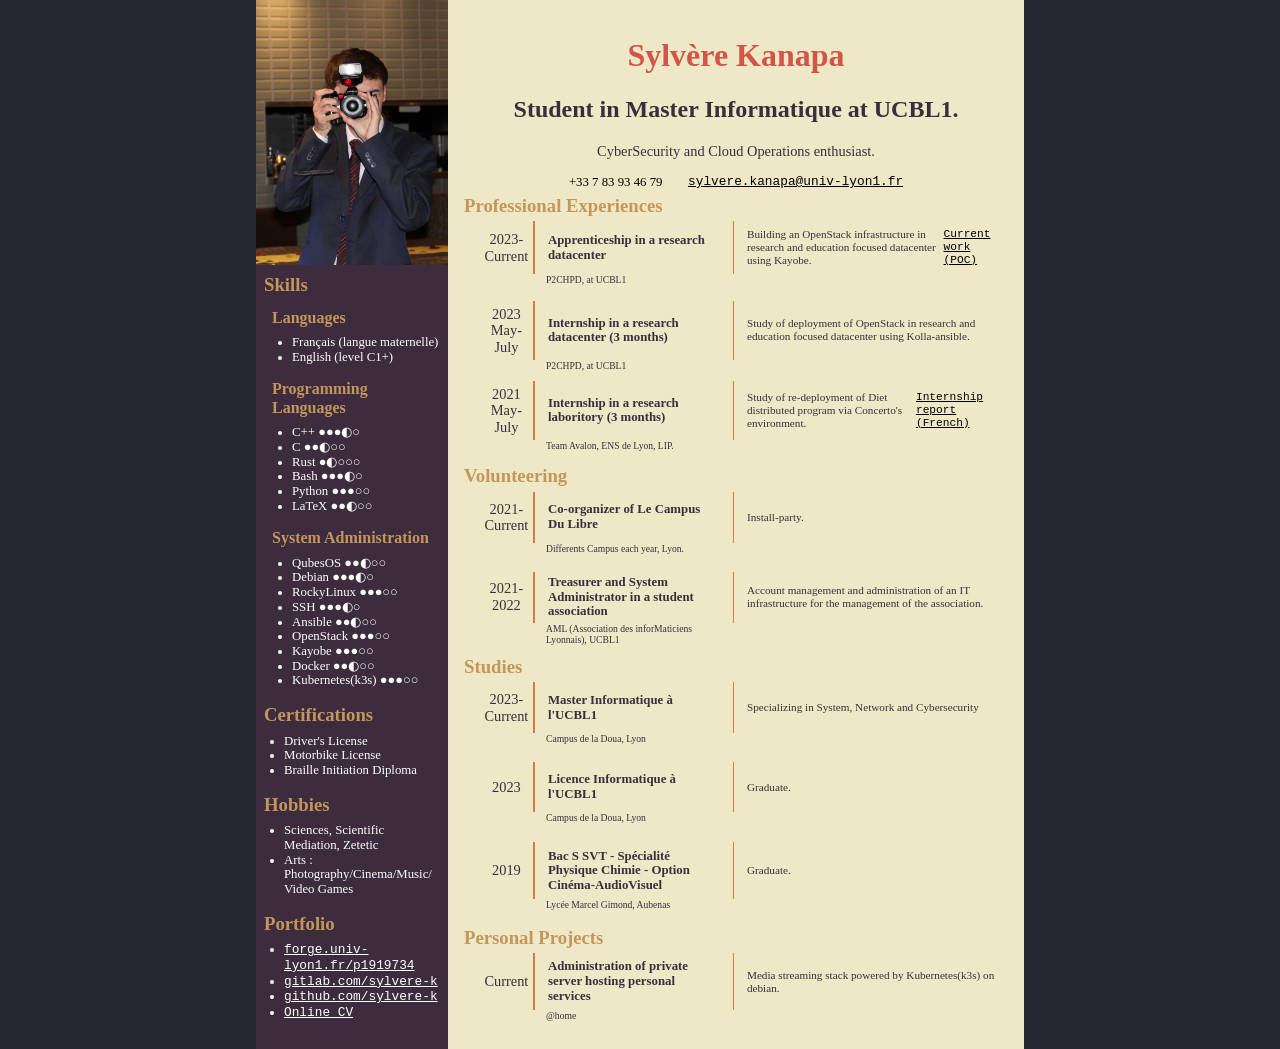
<file: index.html>
<!doctype html>
<html lang="en">

<head>
	<meta charset="utf-8">
	<title>Sylvère Kanapa's CV</title>
	<link rel="stylesheet" href="normalize.css">
	<link rel="stylesheet" href="style.css">
</head>

<body>
	<div class="container">

		<div class="sides left-side">

			<div class="title-and-list" id="picture">
				<img src="./picture.jpg" />
			</div>

			<div class="infos">



				<div id="skills">
					<h3>Skills</h3>

					<div class="title-and-list" id="languages">
						<h4>Languages</h4>
						<ul>
							<li>Français (langue maternelle)</li>
							<li>English (level C1+)</li>
						</ul>
					</div>
					<div class="title-and-list" id="programming-languages">
						<h4>Programming Languages</h4>
						<ul>
							<li>C++ ●●●◐○</li>
							<li>C ●●◐○○</li>
							<li>Rust ●◐○○○</li>
							<li>Bash ●●●◐○</li>
							<li>Python ●●●○○</li>
							<li>LaTeX ●●◐○○</li>
						</ul>
					</div>
					<div class="title-and-list" id="sys-admin">
						<h4>System Administration</h4>
						<ul>
							<li>QubesOS ●●◐○○</li>
							<li>Debian ●●●◐○</li>
							<li>RockyLinux ●●●○○</li>
							<li>SSH ●●●◐○</li>
							<li>Ansible ●●◐○○</li>
							<li>OpenStack ●●●○○</li>
							<li>Kayobe ●●●○○</li>
							<li>Docker ●●◐○○</li>
							<li>Kubernetes(k3s) ●●●○○</li>
						</ul>
					</div>

				</div>

				<div class="title-and-list" id="certifications">
					<h3>Certifications</h3>
					<ul>
						<li>Driver's License</li>
						<li>Motorbike License</li>
						<li>Braille Initiation Diploma</li>
					</ul>
				</div>

				<div class="title-and-list" id="interests">
					<h3>Hobbies</h3>
					<ul>
						<li>Sciences, Scientific Mediation, Zetetic</li>
						<li>Arts : Photography/Cinema/Music/Video Games</li>
					</ul>
				</div>

				<div class="title-and-list" id="portfolio">
					<h3>Portfolio</h3>
					<ul>
						<li>
							<a href="https://forge.univ-lyon1.fr/p1919734">
								forge.univ-lyon1.fr/p1919734
							</a>
						</li>

						<li>
							<a href="https://gitlab.com/sylvere-k">
								gitlab.com/sylvere-k
							</a>
						</li>

						<li>
							<a href="https://github.com/sylvere-k">
								github.com/sylvere-k
							</a>
						</li>

						<li>
							<a href="https://sylvere-k.github.io">
								Online CV
							</a>
						</li>
					</ul>
				</div>
			</div>


		</div>

		<div class="sides right-side">

			<div class="about-me">
				<h1>
					Sylvère Kanapa
				</h1>
				<h2>
					Student in Master Informatique at UCBL1.
					<!-- Graduate in Licence Informatique at UCBL1. -->
				</h2>
				<p>
					CyberSecurity and Cloud Operations enthusiast.
				</p>
				<div id="contacts">
					<div>
						+33 7 83 93 46 79
					</div>
					<div>
						<a href="mailto:sylvere.kanapa@univ-lyon1.fr">
							sylvere.kanapa@univ-lyon1.fr
						</a>
					</div>
				</div>
			</div>

			<div class="prof-XP">
				<h3>Professional Experiences</h3>

				<div class="element">
					<span class="element-date">
						2023-
						Current
					</span>
					<span class="element-title">
						Apprenticeship in a research datacenter
					</span>
					<span class="element-description">
						Building an OpenStack infrastructure in research and education focused datacenter using Kayobe.
						<a href="https://forge.univ-lyon1.fr/p1919734/kayobe-config">
							Current work (POC)
						</a>
					</span>
					<span class="element-location">
						P2CHPD, at UCBL1
					</span>
				</div>

				<div class="element">
					<span class="element-date">
						2023
						May-
						July
					</span>
					<span class="element-title">
						Internship in a research datacenter (3 months)
					</span>
					<span class="element-description">
						Study of deployment of OpenStack in research and education focused datacenter using Kolla-ansible.
						<!-- <a href="https://forge.univ-lyon1.fr/p1919734/rapport-de-stage">
							Internship report (French)
						</a> -->
					</span>
					<span class="element-location">
						P2CHPD, at UCBL1
					</span>
				</div>

				<div class="element">
					<span class="element-date">
						2021
						May-
						July
					</span>
					<span class="element-title">
						Internship in a research laboritory (3 months)
					</span>
					<span class="element-description">
						Study of re-deployment of Diet distributed program via Concerto's environment.
						<a href="https://raw.githubusercontent.com/sylvere-k/rapport-de-stage-ete2021/main/rapport/rapport.pdf">
							Internship report (French)
						</a>
					</span>
					<span class="element-location">
						Team Avalon, ENS de Lyon, LIP.
					</span>
				</div>

			</div>

			<div class="volunteering">
				<h3>Volunteering</h3>

				<div class="element">
					<span class="element-date">
						2021-
						Current
					</span>
					<span class="element-title">
						Co-organizer of Le Campus Du Libre
					</span>
					<span class="element-description">
						Install-party.
					</span>
					<span class="element-location">
						Differents Campus each year, Lyon.
					</span>
				</div>

				<div class="element">
					<span class="element-date">
						2021-
						2022
					</span>
					<span class="element-title">
						Treasurer and System Administrator in a student association
					</span>
					<span class="element-description">
						Account management and administration of an IT infrastructure for the management of the association.
					</span>
					<span class="element-location">
						AML (Association des inforMaticiens Lyonnais), UCBL1
					</span>
				</div>

			</div>

			<div class="studies">
				<h3>Studies</h3>

				<div class="element">
					<span class="element-date">
						2023-
						Current
					</span>
					<span class="element-title">
						Master Informatique à l'UCBL1
					</span>
					<span class="element-description">
						Specializing in System, Network and Cybersecurity
					</span>
					<span class="element-location">
						Campus de la Doua, Lyon
					</span>
				</div>

				<div class="element">
					<span class="element-date">
						2023
					</span>
					<span class="element-title">
						Licence Informatique à l'UCBL1
					</span>
					<span class="element-description">
						Graduate.
					</span>
					<span class="element-location">
						Campus de la Doua, Lyon
					</span>
				</div>

				<div class="element">
					<span class="element-date">
						2019
					</span>
					<span class="element-title">
						Bac S SVT - Spécialité Physique Chimie - Option Cinéma-AudioVisuel
					</span>
					<span class="element-description">
						Graduate.
					</span>
					<span class="element-location">
						Lycée Marcel Gimond, Aubenas
					</span>
				</div>

			</div>

			<div class="personal-project">
				<h3>Personal Projects</h3>

				<div class="element">
					<span class="element-date">
						Current
					</span>
					<span class="element-title">
						Administration of private server hosting personal services
					</span>
					<span class="element-description">
						Media streaming stack powered by Kubernetes(k3s) on debian.
					</span>
					<span class="element-location">
						@home
					</span>
				</div>

				<!-- <div class="element">
					<span class="element-date">
					</span>
					<span class="element-title">
						Shell script to configure bash environment and custom tools
					</span>
					<span class="element-description">
						Git, Bash.
					</span>
					<span class="element-location">
					</span>
				</div> -->

				<!-- <div class="element">
					<span class="element-date">
					</span>
					<span class="element-title">
						Script wrapper de CryFS pour écrire des notes chiffrées rapidement
					</span>
					<span class="element-description">
						Utilisation de git et bash.
					</span>
					<span class="element-location">
					</span>
				</div> -->

			</div>
		</div>
	</div>
</body>

</html>
</file>
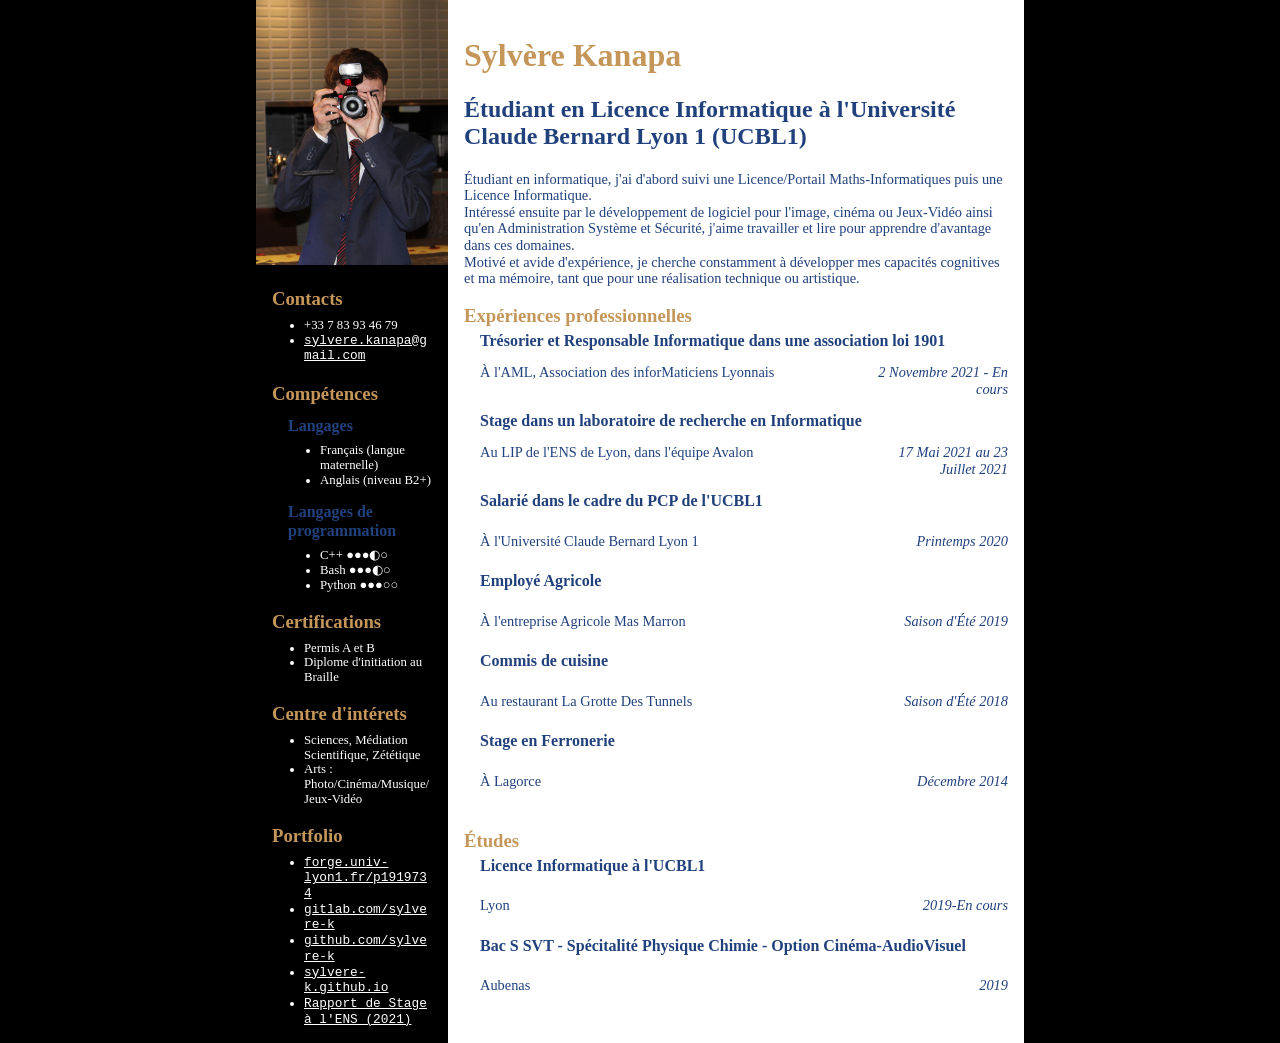
<file: cv/index.html>
<!doctype html>
<html lang="fr">

<head>
	<meta charset="utf-8">
	<title>CV Sylvère Kanapa</title>
	<link rel="stylesheet" href="normalize.css">
	<link rel="stylesheet" href="style.css">
</head>

<body>
	<div class="container">

		<div class="sides left-side">

			<div class="title-and-list" id="picture">
				<img src="picture.jpg" />
			</div>

			<div class="infos">

				<div class="title-and-list" id="contacts">
					<h3>Contacts</h3>
					<ul>
						<li>+33 7 83 93 46 79</li>
						<li><a href="mailto:sylvere.kanapa@gmail.com">sylvere.kanapa@gmail.com</a></li>
					</ul>
				</div>

				<div id="skills">
					<h3>Compétences</h3>

					<div class="title-and-list" id="languages">
						<h4>Langages</h4>
						<ul>
							<li>Français (langue maternelle)</li> <!-- Rajouter des étoiles pour indiquer le niveau -->
							<li>Anglais (niveau B2+)</li> <!-- Rajouter des étoiles pour indiquer le niveau -->
						</ul>
					</div>
					<div class="title-and-list" id="programming-languages">
						<h4>Langages de programmation</h4>
						<ul>
							<li>C++ ●●●◐○</li> <!-- Rajouter des étoiles pour indiquer le niveau -->
							<li>Bash ●●●◐○</li> <!-- Rajouter des étoiles pour indiquer le niveau -->
							<li>Python ●●●○○</li> <!-- Rajouter des étoiles pour indiquer le niveau -->
						</ul>
					</div>

				</div>

				<div class="title-and-list" id="certifications">
					<h3>Certifications</h3>
					<ul>
						<li>Permis A et B</li>
						<li>Diplome d'initiation au Braille</li>
					</ul>
				</div>

				<div class="title-and-list" id="interests">
					<h3>Centre d'intérets</h3>
					<ul>
						<li>Sciences, Médiation Scientifique, Zététique</li>
						<li>Arts : Photo/Cinéma/Musique/Jeux-Vidéo</li>
					</ul>
				</div>

				<div class="title-and-list" id="portfolio">
					<h3>Portfolio</h3>
					<ul>
						<li>
							<a href="https://forge.univ-lyon1.fr/p1919734">
								forge.univ-lyon1.fr/p1919734
							</a>
						</li>

						<li>
							<a href="https://gitlab.com/sylvere-k">
								gitlab.com/sylvere-k
							</a>
						</li>

						<li>
							<a href="https://github.com/sylvere-k">
								github.com/sylvere-k
							</a>
						</li>

						<li>
							<a href="https://sylvere-k.github.io">
								sylvere-k.github.io
							</a>
						</li>

						<li>
							<a href="https://sylvere-k.github.io/rapport-de-stage-ete2021/rapport/rapport.pdf">
								Rapport de Stage à l'ENS (2021)
							</a>
						</li>
					</ul>
				</div>
			</div>


		</div>

		<div class="sides right-side">

			<div class="about-me">
				<h1>
					Sylvère Kanapa
				</h1>
				<h2>
					Étudiant en Licence Informatique à l'Université Claude Bernard Lyon 1 (UCBL1)
				</h2>
				<p>
					Étudiant en informatique, j'ai d'abord suivi une Licence/Portail Maths-Informatiques puis une
					Licence Informatique. <br />
					Intéressé ensuite par le développement de logiciel pour l'image, cinéma ou
					Jeux-Vidéo ainsi qu'en Administration Système et Sécurité, j'aime travailler et lire pour apprendre
					d'avantage dans ces domaines. <br />
					Motivé et avide d'expérience, je cherche constamment à développer mes capacités cognitives et ma
					mémoire, tant que pour une réalisation technique ou artistique.
				</p>
			</div>

			<div class="prof-XP">
				<h3>Expériences professionnelles</h3>

				<div class="element">
					<span class="element-title">
						Trésorier et Responsable Informatique dans une association loi 1901
					</span>
					<span class="element-desc">
						À l'AML, Association des inforMaticiens Lyonnais
					</span>
					<span class="element-date">
						2 Novembre 2021 - En cours
					</span>
				</div>

				<div class="element">
					<span class="element-title">
						Stage dans un laboratoire de recherche en Informatique
					</span>
					<span class="element-desc">
						Au LIP de l'ENS de Lyon, dans l'équipe Avalon
					</span>
					<span class="element-date">
						17 Mai 2021 au 23 Juillet 2021
					</span>
				</div>

				<div class="element">
					<span class="element-title">
						Salarié dans le cadre du PCP de l'UCBL1
					</span>
					<span class="element-desc">
						À l'Université Claude Bernard Lyon 1
					</span>
					<span class="element-date">
						Printemps 2020
					</span>
				</div>
				<div class="element">
					<span class="element-title">
						Employé Agricole
					</span>
					<span class="element-desc">
						À l'entreprise Agricole Mas Marron
					</span>
					<span class="element-date">
						Saison d'Été 2019
					</span>
				</div>

				<div class="element">
					<span class="element-title">
						Commis de cuisine
					</span>
					<span class="element-desc">
						Au restaurant La Grotte Des Tunnels
					</span>
					<span class="element-date">
						Saison d'Été 2018
					</span>
				</div>

				<div class="element">
					<span class="element-title">
						Stage en Ferronerie
					</span>
					<span class="element-desc">
						À Lagorce
					</span>
					<span class="element-date">
						Décembre 2014
					</span>
				</div>
			</div>

			<div class="studies">
				<h3>Études</h3>

				<div class="element">
					<span class="element-title">
						Licence Informatique à l'UCBL1
					</span>
					<span class="element-desc">
						Lyon
					</span>
					<span class="element-date">
						2019-En cours
					</span>
				</div>

				<div class="element">
					<span class="element-title">
						Bac S SVT - Spécitalité Physique Chimie - Option Cinéma-AudioVisuel
					</span>
					<span class="element-desc">
						Aubenas
					</span>
					<span class="element-date">
						2019
					</span>
				</div>

			</div>

		</div>

	</div>
</body>

</html>
</file>
<file: style.css>
/* PROPERTIES FOR WEASYPRINT */
@page {
	margin: 0px;
	padding: 0px;
	size: A4;
	background-color: #262834;
}

/* NORMAL HTML&CSS PROPERTIES */
/* * {} */

h1 {
	color: #d15649;
	text-align: center;
}

h2 {
	color: #3c2c3e;
	text-align: center;
}

h3 {
	margin-top: 0.25em;
	margin-bottom: 0.25em;
	color: #C4965A;
}

h4 {
	margin-top: 0.8em;
	margin-bottom: 0.20em;
	color: #C4965A;
}

p {
	color: #3c2c3e;
	text-align: center;
	font-size: 0.9em;
}

a {
	font-family: 'Courier New', Courier, monospace;
	color: black;
}

.container {
	display: flex;
	background-color: #262834;

	color: white;
}

/* Properties shared by both sides */
.sides {
	word-wrap: break-word;
}

.left-side {
	width: 25%;
	background-color: #3c2c3e;
}

.infos {
	padding-left: 0.5em;
	padding-right: 0.5em;
}

.right-side {
	width: 75%;
	background-color: #eee8c6;
	color: black;
	padding: 1em;
}

.left-side li {
	font-size: 0.8em;
}

.left-side img {
	width: 100%;
}

div.title-and-list {
	height: fit-content;
	width: auto;
}

.title-and-list ul {
	padding-left: 1.25em;
	margin-top: 0.5em;
}

.title-and-list a {
	color: white;
}

div#contacts {
	width: 100%;
	display: flex;
	justify-content: center;
	align-items: center;
	font-size: 0.8em;
}

div#contacts div {
	margin-left: 1em;
	margin-right: 1em;
}

#skills .title-and-list {
	margin-left: 0.5em;
}

.element {
	display: flex;
	flex-wrap: wrap;
	height: 5em;
	color: #3c2c3e;
	margin-left: 1em;
}

.element-date {
	display: flex;
	justify-content: center;
	align-items: center;
	text-align: center;
	width: 10%;
	font-size: 0.9em;
	border-right: 0.15em solid #d07e49;
}

.element-title {
	display: flex;
	justify-content: center;
	align-items: center;
	padding-left: 2.5%;
	padding-right: 2.5%;
	width: 32.5%;
	font-weight: bold;
	font-size: 0.8em;
}

.element-location {
	display: flex;
	justify-content: left;
	align-items: top;
	margin-left: 12.5%;
	width: 32.5%;
	font-size: 0.6em;
}

.element-description {
	display: flex;
	padding-left: 2.5%;
	justify-content: left;
	align-items: center;
	width: 47.5%;
	font-size: 0.7em;
	border-left: 0.15em solid #d07e49;

}


/* rules for screen in landscape mode */
@media screen and (orientation:landscape) {
	.container {
		padding-left: 20%;
		padding-right: 20%;
	}
}
</file>
<file: cv/style.css>
/* PROPERTIES FOR WEASYPRINT */
@page {
	margin: 0px;
	padding: 0px;
	size: A4;
}

/* NORMAL HTML&CSS PROPERTIES */
/* * {} */

h1 {
	color: #C4965A;
}

h2 {
	color: #21417D;
}

h3 {
	margin-top: 1em;
	margin-bottom: 0.25em;
	color: #C4965A;
}

h4 {
	margin-top: 0.8em;
	margin-bottom: 0.20em;
	color: #21417D;
}

p {
	color: #21417D;
	font-size: 0.9em;
}

a {
	font-family: 'Courier New', Courier, monospace;
	color: white;
}

.container {
	display: flex;
	background-color: black;
	color: white;
}

/* Properties shared by both sides */
.sides {
	word-wrap: break-word;
}

.left-side {
	width: 25%;
}

.infos {
	padding-left: 1em;
	padding-right: 1em;
}

.right-side {
	width: 75%;
	background-color: white;
	color: black;
	padding: 1em;
}

.left-side li {
	font-size: 0.8em;
}


/* NOTE : This rule is for weasyprint pdf.
 * it is overided by the css rule after this one for everything else
 */
.left-side img {
	width: 96%;
}

.optional {
	display: none;
}

/* Rules for everything except weasyprint pdf
 * because weasyprint don't support @media rules
 */
@media screen and not ((width:210mm) and (height:297mm)) {
	.left-side img {
		width: 100%;
	}

	.optional {
		display: inherit;
	}
}


.title-and-list ul {
	padding-left: 2em;
	margin-top: 0.5em;
}

#skills .title-and-list {
	margin-left: 1em;
}

.element {
	display: flex;
	flex-wrap: wrap;
	height: 5em;
	color: #21417D;
	margin-left: 1em;
}

.element-title {
	width: 100%;
	font-weight: bold;
}

.element-desc {
	width: 75%;
	font-size: 0.9em;
	/* margin-left: 1em; */
}

.element-date {
	width: 25%;
	font-size: 0.9em;
	font-style: italic;
	text-align: right;
}


/* rules for screen in landscape mode */
@media screen and (orientation:landscape) {
	.container {
		padding-left: 20%;
		padding-right: 20%;
	}
}
</file>
